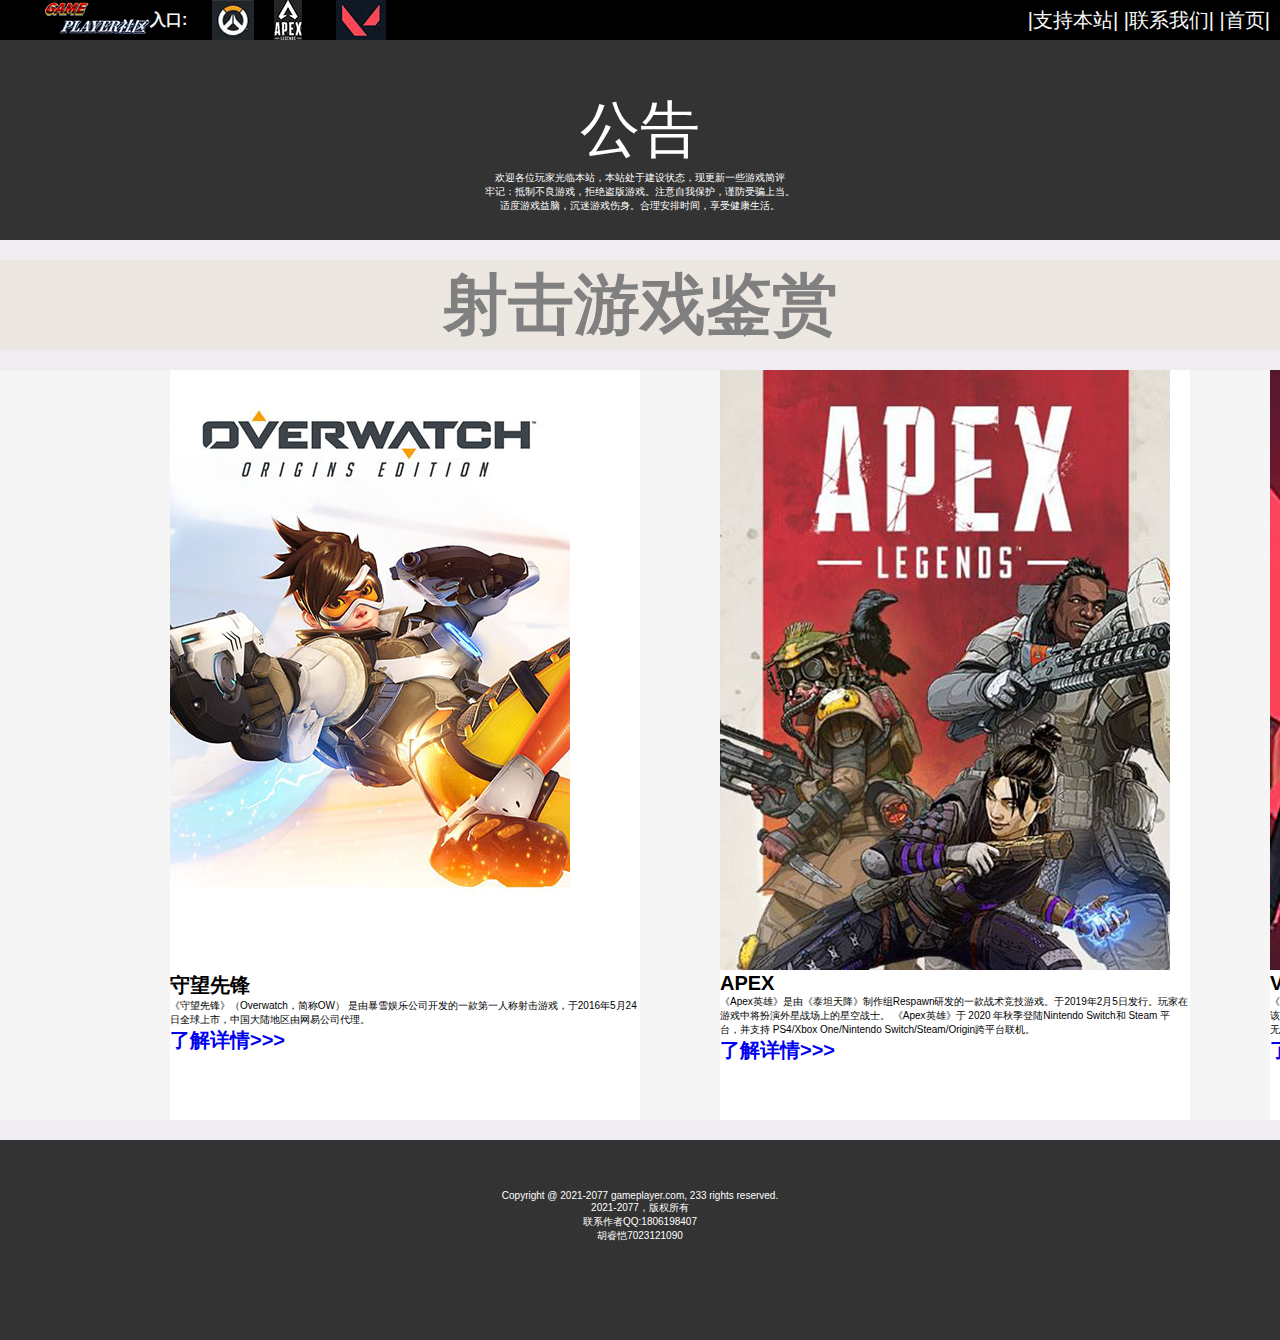
<file: index.html>
<!DOCTYPE html>
<html lang="zh_CN">

<head>
    <meta charset="UTF-8">
    <meta http-equiv="X-UA-Compatible" content="IE=edge">
    <meta name="viewport" content="width=device-width, initial-scale=1.0">
    <title>gameplayer</title>
    <link rel="stylesheet" href="css/style.css">
</head>

<body>
    <div class="nav">
        <div class="box1"><img src="images/logo.png"></div>
        <ul class="box2">
            <li>
                <h4>入口:</h4>
            </li>
            <li><span><a href="html/ow.html" target="_blank"><img src="images/ow.jpg"></a></span></li>
            <li><span><a href="html/apex.html" target="_blank"><img src="images/apex.jpg"></a></span></li>
            <li><span><a href="html/wa.html" target="_blank"><img src="images/wa.jpg"></a></span></li>
        </ul>
        <div class="support">
            <a href="html/support.html">|支持本站|</a>
            <a href="html/contact.html">|联系我们|</a>
            <a href="index.html">|首页|</a>
        </div>
    </div>
    <div class="board">
        <h1>公告</h1>
        <p>欢迎各位玩家光临本站，本站处于建设状态，现更新一些游戏简评</p>
        <p>牢记：抵制不良游戏，拒绝盗版游戏。注意自我保护，谨防受骗上当。<br>适度游戏益脑，沉迷游戏伤身。合理安排时间，享受健康生活。</p>
    </div>
    <div class="characteristic">
        <h2>射击游戏鉴赏</h2>
    </div>
    <div>
        <ul class="box3">
            <li><img src="images/owtu.jpg">
                <h1>守望先锋</h1>
                <p>《守望先锋》（Overwatch，简称OW） 是由暴雪娱乐公司开发的一款第一人称射击游戏，于2016年5月24日全球上市，中国大陆地区由网易公司代理。</p>
                <p>
                    <a href="html/ow.html" target="_blank">
                        <h1>了解详情>>></h1>
                    </a>
                </p>
            </li>
            <li><img src="images/apextu.jpg">
                <h1>APEX</h1>
                <p>《Apex英雄》是由《泰坦天降》制作组Respawn研发的一款战术竞技游戏。于2019年2月5日发行。玩家在游戏中将扮演外星战场上的星空战士。 《Apex英雄》于 2020 年秋季登陆Nintendo Switch和 Steam 平台，并支持 PS4/Xbox One/Nintendo Switch/Steam/Origin跨平台联机。</p>
                <p>
                    <a href="html/apex.html" target="_blank">
                        <h1>了解详情>>></h1>
                    </a>
                </p>
            </li>
            <li><img src="images/watu.jpg">
                <h1>VALORANT</h1>
                <p>《无畏契约（VALORANT）》是一款由拳头游戏（Riot Games）开发并且免费的多人第一人称射击游戏。 该游戏于2019年10月首次发布，代号为《Project A》，于2020年4月7日发布封闭测试版。2020年6月2日无畏契约（VALORANT）开启公测。</p>
                <p>
                    <a href="html/wa.html" target="_blank">
                        <h1>了解详情>>></h1>
                    </a>
                </p>
            </li>
        </ul>
    </div>

    <footer>
        <div id="footer">
            <p>Copyright @ 2021-2077 gameplayer.com, 233 rights reserved.</p>
            <p>2021-2077，版权所有</p>
            <p>联系作者QQ:1806198407</p>
            <p>胡睿恺7023121090</p>
        </div>
    </footer>

</body>

</html>
</file>
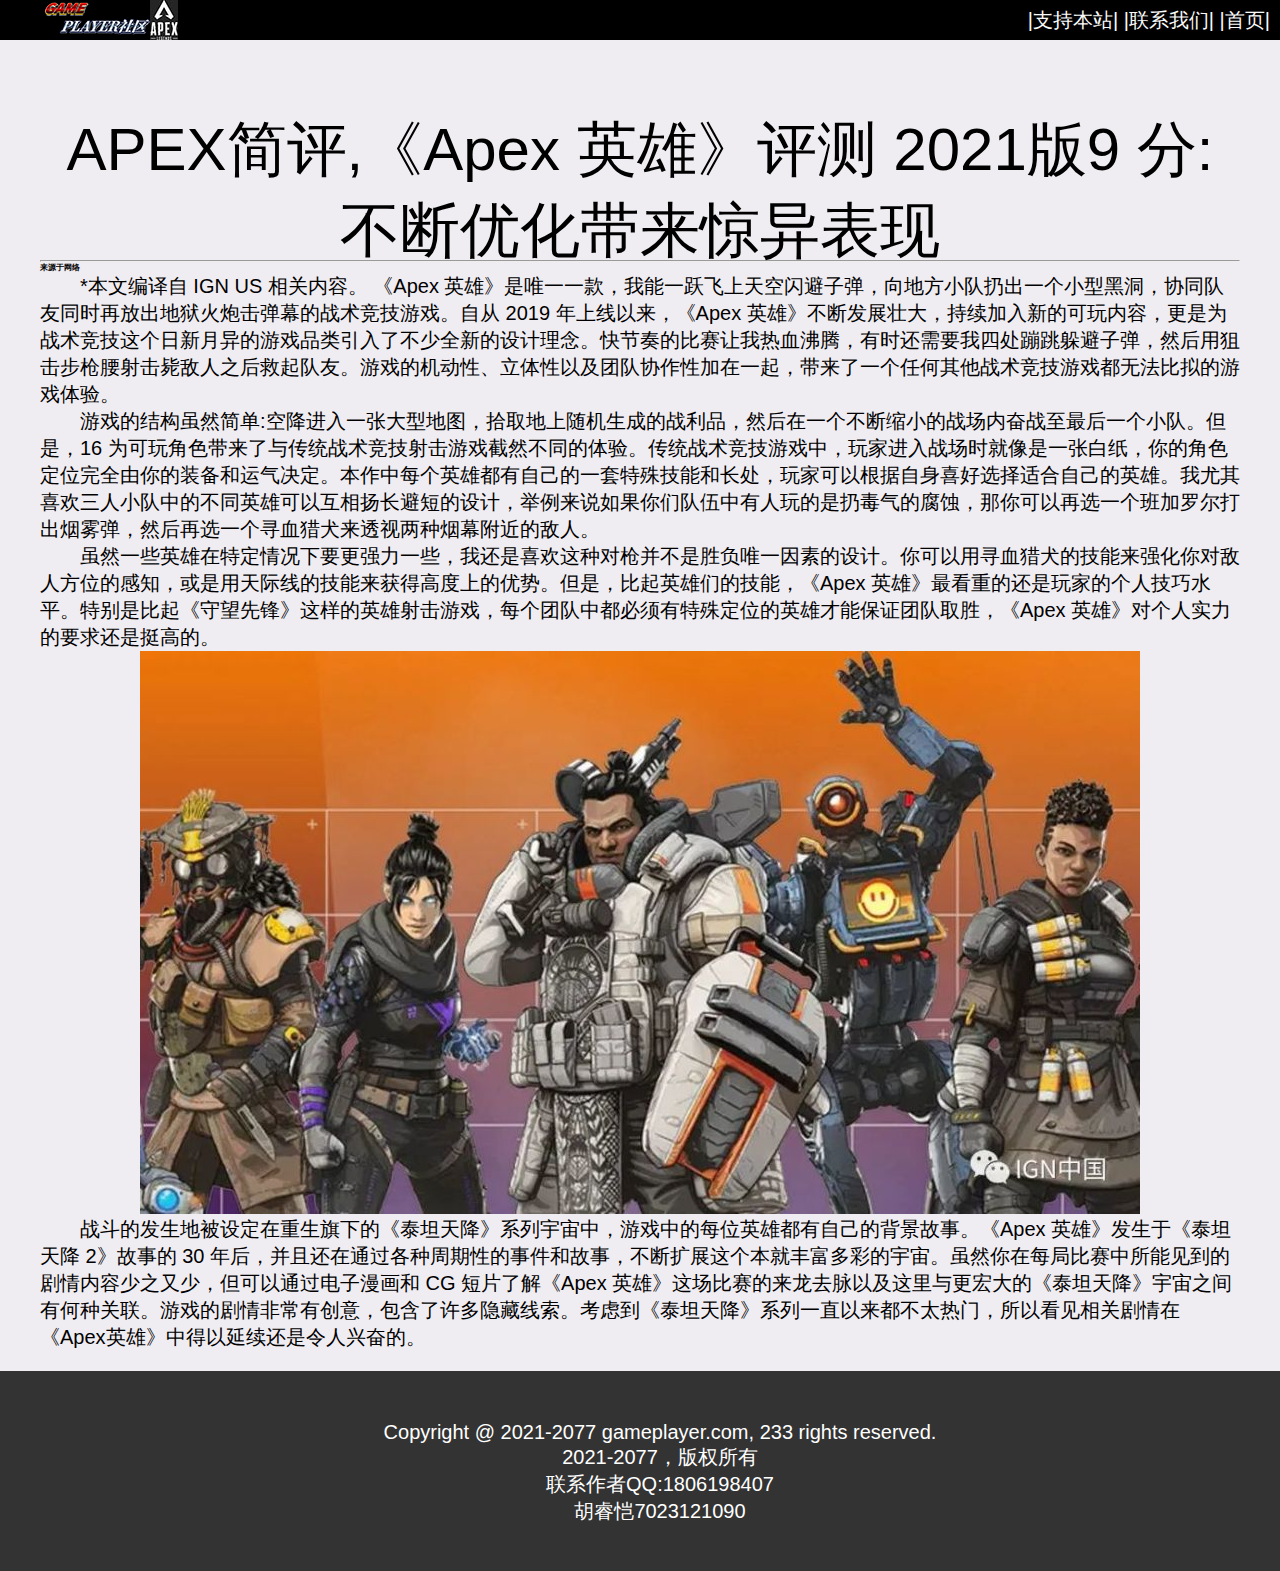
<file: html/apex.html>
<!DOCTYPE html>
<html lang="zh_CN">

<head>
    <meta charset="UTF-8">
    <meta http-equiv="X-UA-Compatible" content="IE=edge">
    <meta name="viewport" content="width=device-width, initial-scale=1.0">
    <title>apex</title>
    <link rel="stylesheet" href="../css/apex.css">
</head>

<body>
    <div class="nav">
        <div class="box1"><img src="../images/logo.png"></div>
        <ul class="box2">
            <li><span><img src="../images/apex.jpg"></span></li>
        </ul>
        <div class="support">
            <a href="support.html">|支持本站|</a>
            <a href="contact.html">|联系我们|</a>
            <a href="../index.html">|首页|</a>
        </div>
    </div>
    <div>
        <div class="article">
            <h1 class="comment">APEX简评,《Apex 英雄》评测 2021版9 分:不断优化带来惊异表现</h1>
            <hr>
            <h5>来源于网络</h5>
            <p>*本文编译自 IGN US 相关内容。 《Apex 英雄》是唯一一款，我能一跃飞上天空闪避子弹，向地方小队扔出一个小型黑洞，协同队友同时再放出地狱火炮击弹幕的战术竞技游戏。自从 2019 年上线以来，《Apex 英雄》不断发展壮大，持续加入新的可玩内容，更是为战术竞技这个日新月异的游戏品类引入了不少全新的设计理念。快节奏的比赛让我热血沸腾，有时还需要我四处蹦跳躲避子弹，然后用狙击步枪腰射击毙敌人之后救起队友。游戏的机动性、立体性以及团队协作性加在一起，带来了一个任何其他战术竞技游戏都无法比拟的游戏体验。</p>
            <p>游戏的结构虽然简单:空降进入一张大型地图，拾取地上随机生成的战利品，然后在一个不断缩小的战场内奋战至最后一个小队。但是，16 为可玩角色带来了与传统战术竞技射击游戏截然不同的体验。传统战术竞技游戏中，玩家进入战场时就像是一张白纸，你的角色定位完全由你的装备和运气决定。本作中每个英雄都有自己的一套特殊技能和长处，玩家可以根据自身喜好选择适合自己的英雄。我尤其喜欢三人小队中的不同英雄可以互相扬长避短的设计，举例来说如果你们队伍中有人玩的是扔毒气的腐蚀，那你可以再选一个班加罗尔打出烟雾弹，然后再选一个寻血猎犬来透视两种烟幕附近的敌人。</p>
            <p>虽然一些英雄在特定情况下要更强力一些，我还是喜欢这种对枪并不是胜负唯一因素的设计。你可以用寻血猎犬的技能来强化你对敌人方位的感知，或是用天际线的技能来获得高度上的优势。但是，比起英雄们的技能，《Apex 英雄》最看重的还是玩家的个人技巧水平。特别是比起《守望先锋》这样的英雄射击游戏，每个团队中都必须有特殊定位的英雄才能保证团队取胜，《Apex 英雄》对个人实力的要求还是挺高的。</p>
            <center><img src="../images/1000.jpg"></center>
            <p>战斗的发生地被设定在重生旗下的《泰坦天降》系列宇宙中，游戏中的每位英雄都有自己的背景故事。《Apex 英雄》发生于《泰坦天降 2》故事的 30 年后，并且还在通过各种周期性的事件和故事，不断扩展这个本就丰富多彩的宇宙。虽然你在每局比赛中所能见到的剧情内容少之又少，但可以通过电子漫画和 CG 短片了解《Apex 英雄》这场比赛的来龙去脉以及这里与更宏大的《泰坦天降》宇宙之间有何种关联。游戏的剧情非常有创意，包含了许多隐藏线索。考虑到《泰坦天降》系列一直以来都不太热门，所以看见相关剧情在《Apex英雄》中得以延续还是令人兴奋的。
            </p>
        </div>
    </div>
    <footer>
        <div id="footer">
            <p>Copyright @ 2021-2077 gameplayer.com, 233 rights reserved.</p>
            <p>2021-2077，版权所有</p>
            <p>联系作者QQ:1806198407</p>
            <p>胡睿恺7023121090</p>
        </div>
    </footer>
</body>

</html>
</file>
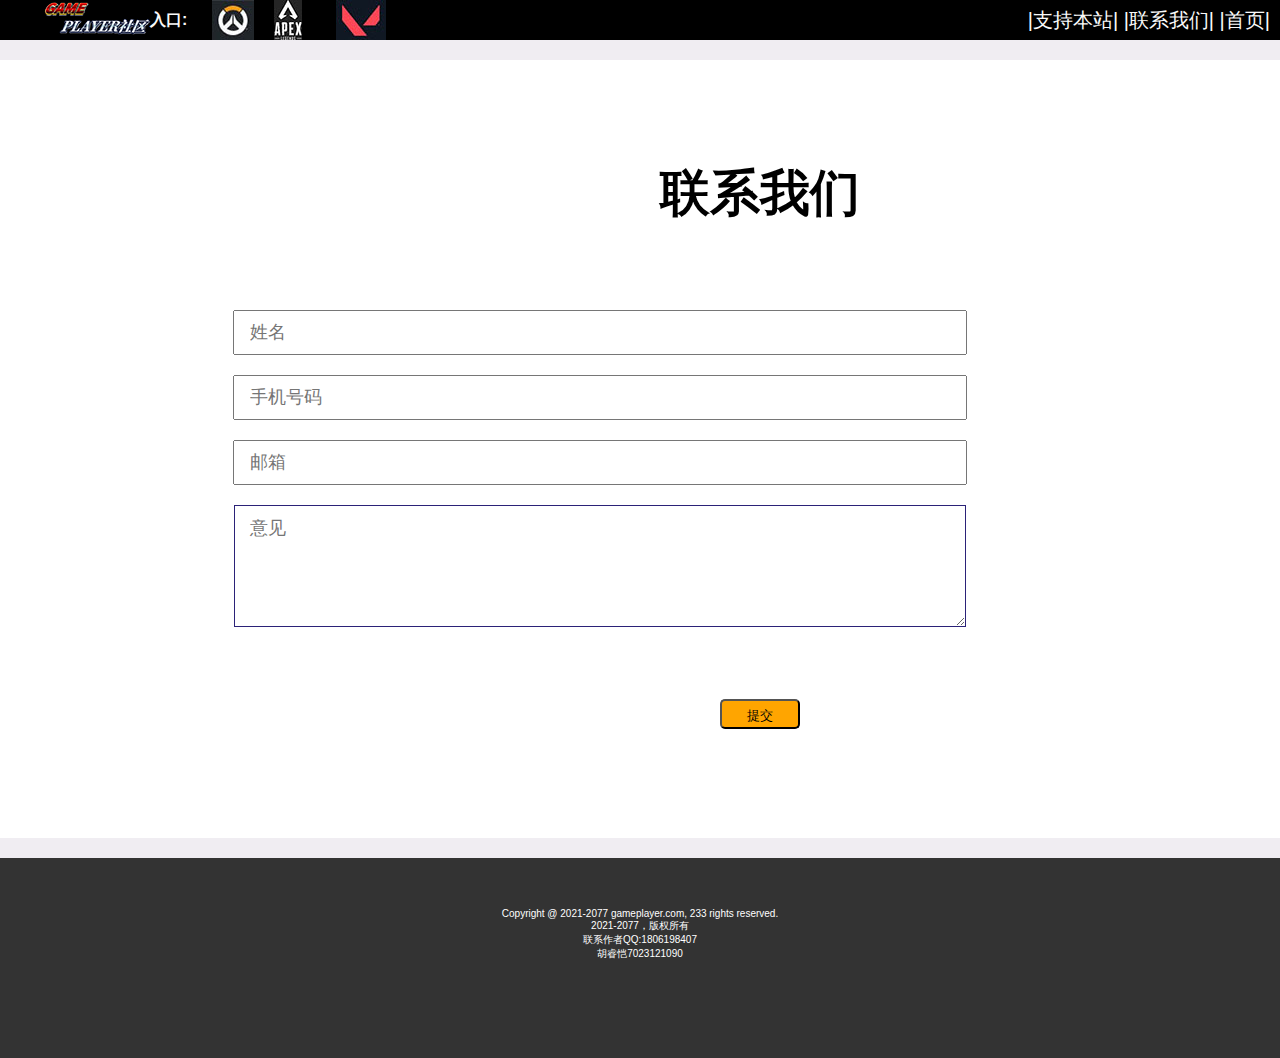
<file: html/contact.html>
<!DOCTYPE html>
<html lang="zh_CN">

<head>
    <meta charset="UTF-8">
    <meta http-equiv="X-UA-Compatible" content="IE=edge">
    <meta name="viewport" content="width=device-width, initial-scale=1.0">
    <title>contact</title>
    <link rel="stylesheet" href="../css/contact.css">
</head>

<body>
    <div class="nav">
        <div class="box1"><img src="../images/logo.png"></div>
        <ul class="box2">
            <li>
                <h4>入口:</h4>
            </li>
            <li><span><a href="ow.html" target="_blank"><img src="../images/ow.jpg"></a></span></li>
            <li><span><a href="apex.html" target="_blank"><img src="../images/apex.jpg"></a></span></li>
            <li><span><a href="wa.html" target="_blank"><img src="../images/wa.jpg"></a></span></li>
        </ul>
        <div class="support">
            <a href="support.html">|支持本站|</a>
            <a href="contact.html">|联系我们|</a>
            <a href="../index.html">|首页|</a>
        </div>
    </div>
    <div class="top">
        <div class="title">
            <h1>联系我们</h1>
        </div>
        <div class="input">
            <input type="text" class="email" placeholder="姓名" name="information">
            <input type="text" class="email" placeholder="手机号码" name="information">
            <input type="text" class="email" placeholder="邮箱" name="information">
            <textarea class="massage" placeholder="意见" rows="5" id="comment" name="massage"></textarea>
        </div>
        <div class="sent">
            <input type="submit" value="提交">
        </div>

    </div>
    <footer>
        <div id="footer">
            <p>Copyright @ 2021-2077 gameplayer.com, 233 rights reserved.</p>
            <p>2021-2077，版权所有</p>
            <p>联系作者QQ:1806198407</p>
            <p>胡睿恺7023121090</p>
        </div>
    </footer>
</body>

</html>
</file>
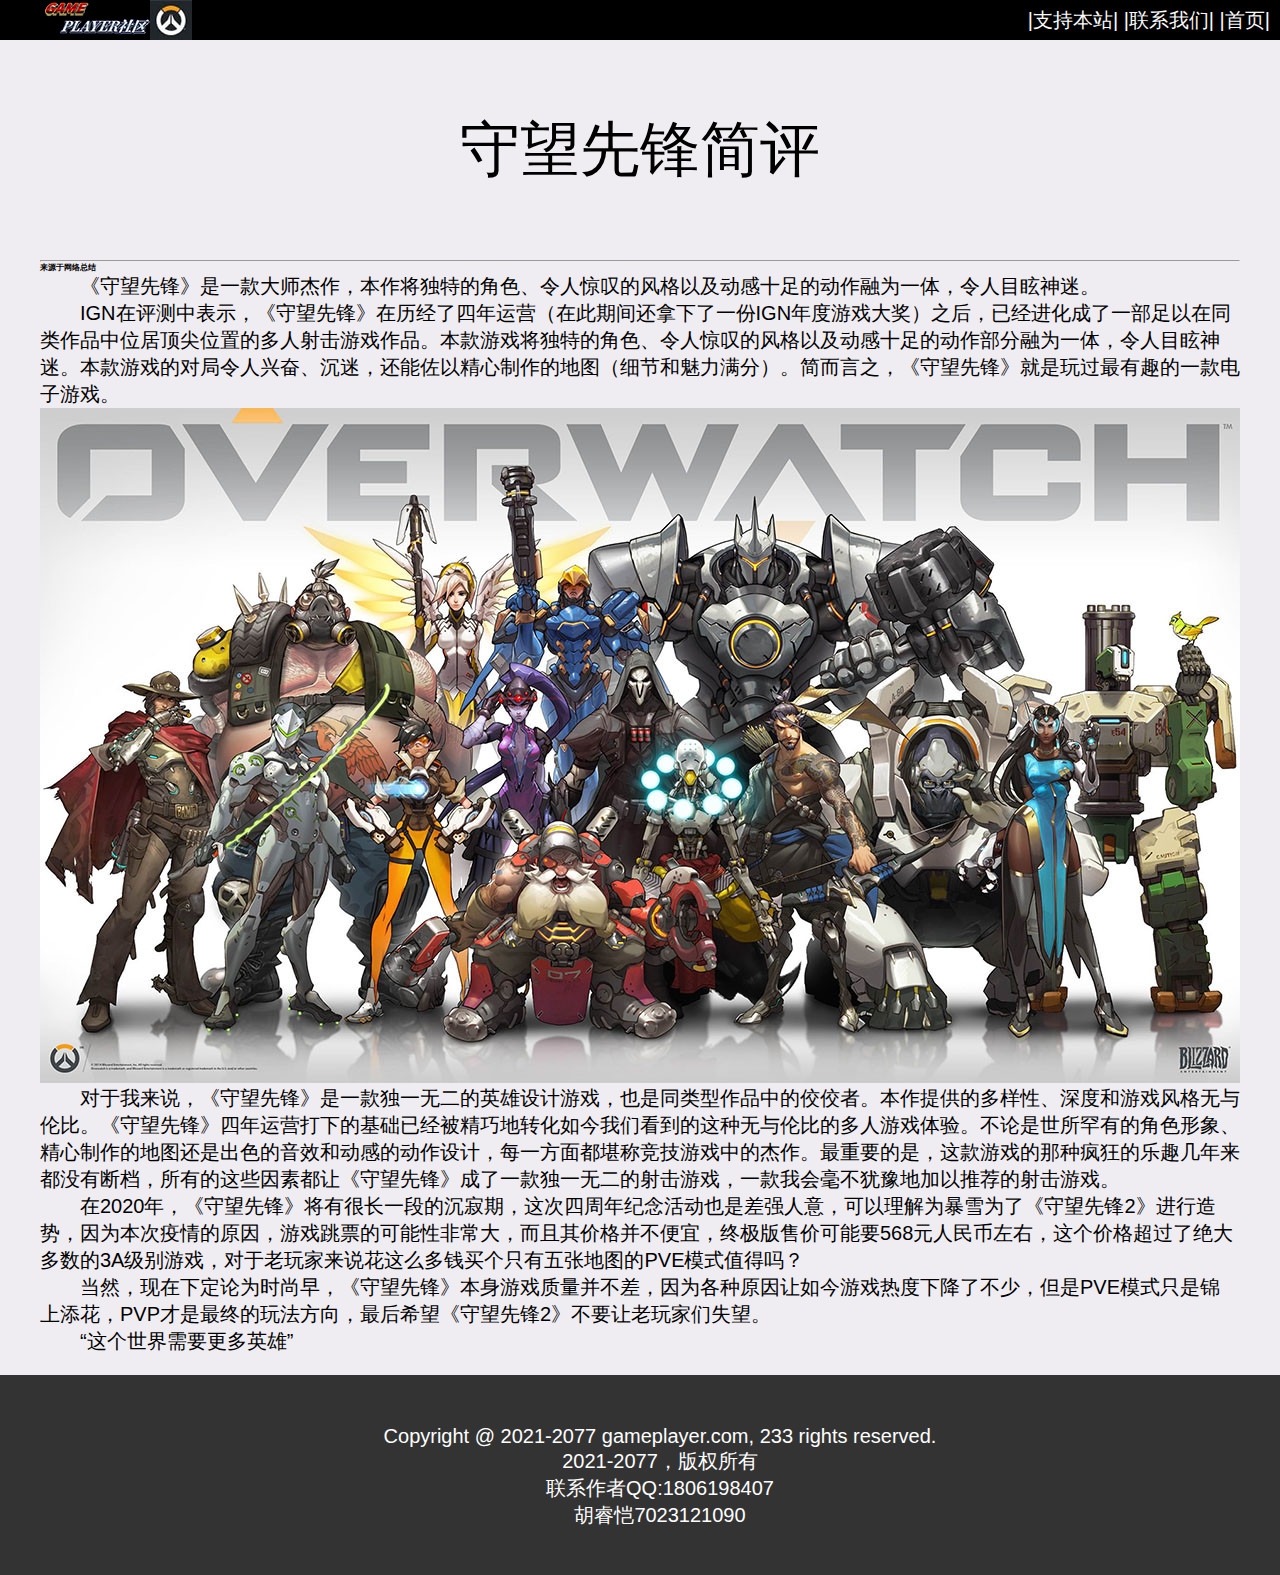
<file: html/ow.html>
<!DOCTYPE html>
<html lang="zh_CN">

<head>
    <meta charset="UTF-8">
    <meta http-equiv="X-UA-Compatible" content="IE=edge">
    <meta name="viewport" content="width=device-width, initial-scale=1.0">
    <title>overwatch</title>
    <link rel="stylesheet" href="../css/ow.css">
</head>

<body>
    <div class="nav">
        <div class="box1"><img src="../images/logo.png"></div>
        <ul class="box2">
            <li><span><img src="../images/ow.jpg"></span></li>
        </ul>
        <div class="support">
            <a href="support.html">|支持本站|</a>
            <a href="contact.html">|联系我们|</a>
            <a href="../index.html">|首页|</a>
        </div>
    </div>
    <div class="article">
        <h1 class="comment">守望先锋简评</h1>
        <hr>
        <h5>来源于网络总结</h5>

        <p>《守望先锋》是一款大师杰作，本作将独特的角色、令人惊叹的风格以及动感十足的动作融为一体，令人目眩神迷。</p>
        <p>IGN在评测中表示，《守望先锋》在历经了四年运营（在此期间还拿下了一份IGN年度游戏大奖）之后，已经进化成了一部足以在同类作品中位居顶尖位置的多人射击游戏作品。本款游戏将独特的角色、令人惊叹的风格以及动感十足的动作部分融为一体，令人目眩神迷。本款游戏的对局令人兴奋、沉迷，还能佐以精心制作的地图（细节和魅力满分）。简而言之，《守望先锋》就是玩过最有趣的一款电子游戏。
        </p>
        <center><img src="../images/owjpg.jpg"></center>
        <p>对于我来说，《守望先锋》是一款独一无二的英雄设计游戏，也是同类型作品中的佼佼者。本作提供的多样性、深度和游戏风格无与伦比。《守望先锋》四年运营打下的基础已经被精巧地转化如今我们看到的这种无与伦比的多人游戏体验。不论是世所罕有的角色形象、精心制作的地图还是出色的音效和动感的动作设计，每一方面都堪称竞技游戏中的杰作。最重要的是，这款游戏的那种疯狂的乐趣几年来都没有断档，所有的这些因素都让《守望先锋》成了一款独一无二的射击游戏，一款我会毫不犹豫地加以推荐的射击游戏。</p>
        <p>在2020年，《守望先锋》将有很长一段的沉寂期，这次四周年纪念活动也是差强人意，可以理解为暴雪为了《守望先锋2》进行造势，因为本次疫情的原因，游戏跳票的可能性非常大，而且其价格并不便宜，终极版售价可能要568元人民币左右，这个价格超过了绝大多数的3A级别游戏，对于老玩家来说花这么多钱买个只有五张地图的PVE模式值得吗？</p>

        <p>当然，现在下定论为时尚早，《守望先锋》本身游戏质量并不差，因为各种原因让如今游戏热度下降了不少，但是PVE模式只是锦上添花，PVP才是最终的玩法方向，最后希望《守望先锋2》不要让老玩家们失望。</p>

        <p>“这个世界需要更多英雄”</p>


    </div>
    <footer>
        <div id="footer">
            <p>Copyright @ 2021-2077 gameplayer.com, 233 rights reserved.</p>
            <p>2021-2077，版权所有</p>
            <p>联系作者QQ:1806198407</p>
            <p>胡睿恺7023121090</p>
        </div>
    </footer>
</body>

</html>
</file>
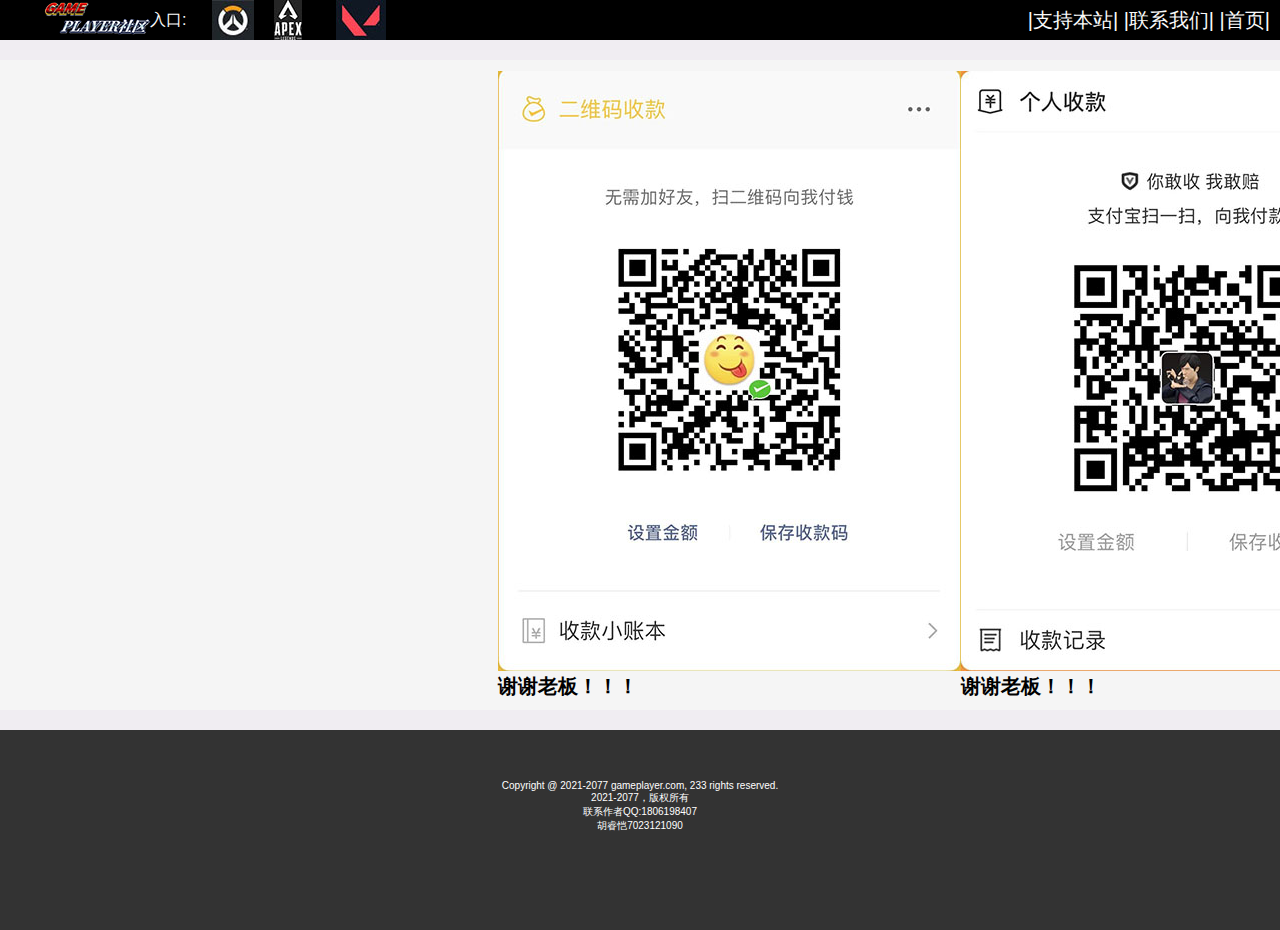
<file: html/support.html>
<!DOCTYPE html>
<html lang="zh_CN">

<head>
    <meta charset="UTF-8">
    <meta http-equiv="X-UA-Compatible" content="IE=edge">
    <meta name="viewport" content="width=device-width, initial-scale=1.0">
    <title>支持</title>
    <link rel="stylesheet" href="../css/style.css">
    <style>
        .thanks {
            width: 1910px;
            height: 650px;
            background-color: #f5f5f5;
            margin: 20px auto;
            display: flex;
            align-items: center;
            justify-content: center;
        }
    </style>
</head>
<div class="nav">
    <div class="box1"><img src="../images/logo.png"></div>
    <ul class="box2">
        <li>入口:</li>
        <li><span><a href="ow.html" target="_blank"><img src="../images/ow.jpg"></a></span></li>
        <li><span><a href="apex.html" target="_blank"><img src="../images/apex.jpg"></a></span></li>
        <li><span><a href="wa.html" target="_blank"><img src="../images/wa.jpg"></a></span></li>
    </ul>
    <div class="support">
        <a href="support.html">|支持本站|</a>
        <a href="contact.html">|联系我们|</a>
        <a href="../index.html">|首页|</a>
    </div>
</div>
<div>
    <ul class="thanks">
        <li><img src="../images/微信.jpg">
            <h1>谢谢老板！！！</h1>
        </li>
        <li><img src="../images/支付宝.jpg">
            <h1>谢谢老板！！！</h1>
        </li>
    </ul>
</div>
<footer>
    <div id="footer">
        <p>Copyright @ 2021-2077 gameplayer.com, 233 rights reserved.</p>
        <p>2021-2077，版权所有</p>
        <p>联系作者QQ:1806198407</p>
        <p>胡睿恺7023121090</p>
    </div>
</footer>


<body>

</body>

</html>
</file>
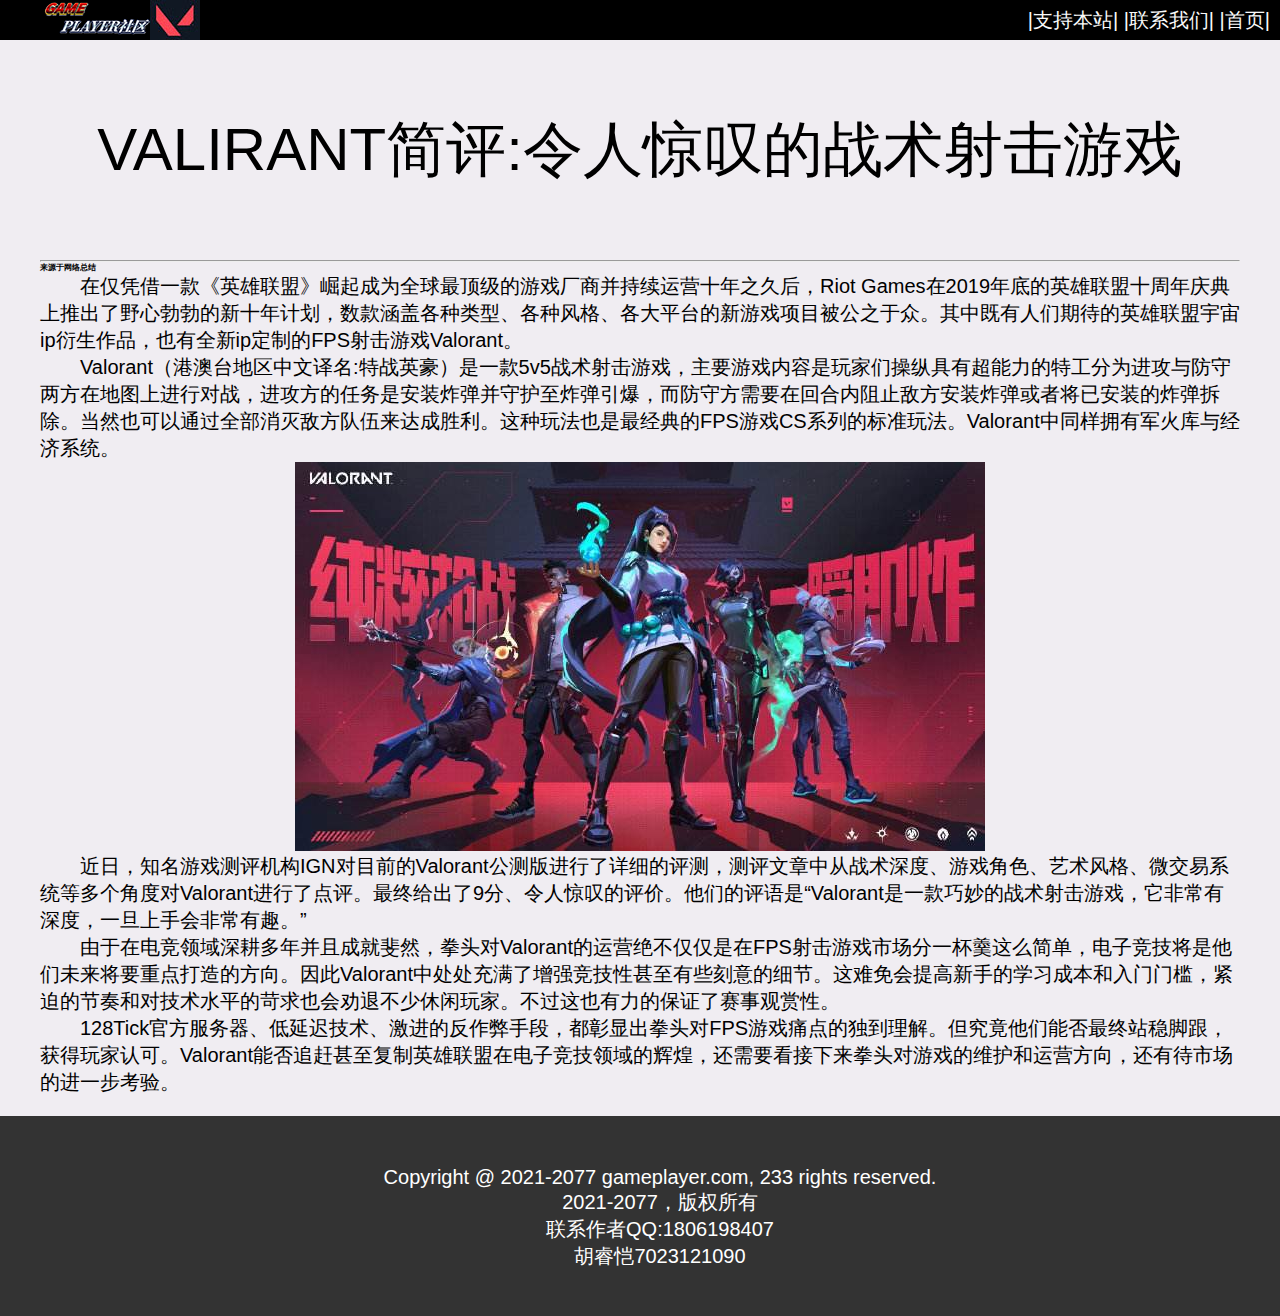
<file: html/wa.html>
<!DOCTYPE html>
<html lang="zh_CN">

<head>
    <meta charset="UTF-8">
    <meta http-equiv="X-UA-Compatible" content="IE=edge">
    <meta name="viewport" content="width=device-width, initial-scale=1.0">
    <title>valorant</title>
    <link rel="stylesheet" href="../css/wa.css">

</head>

<body>
    <div class="nav">
        <div class="box1"><img src="../images/logo.png"></div>
        <ul class="box2">
            <li><span><img src="../images/wa.jpg"></span></li>
        </ul>
        <div class="support">
            <a href="support.html">|支持本站|</a>
            <a href="contact.html">|联系我们|</a>
            <a href="../index.html">|首页|</a>
        </div>
    </div>
    <div class="article">
        <h1 class="comment">VALIRANT简评:令人惊叹的战术射击游戏</h1>
        <hr>
        <h5>来源于网络总结</h5>
        <p>在仅凭借一款《英雄联盟》崛起成为全球最顶级的游戏厂商并持续运营十年之久后，Riot Games在2019年底的英雄联盟十周年庆典上推出了野心勃勃的新十年计划，数款涵盖各种类型、各种风格、各大平台的新游戏项目被公之于众。其中既有人们期待的英雄联盟宇宙ip衍生作品，也有全新ip定制的FPS射击游戏Valorant。</p>
        <p>Valorant（港澳台地区中文译名:特战英豪）是一款5v5战术射击游戏，主要游戏内容是玩家们操纵具有超能力的特工分为进攻与防守两方在地图上进行对战，进攻方的任务是安装炸弹并守护至炸弹引爆，而防守方需要在回合内阻止敌方安装炸弹或者将已安装的炸弹拆除。当然也可以通过全部消灭敌方队伍来达成胜利。这种玩法也是最经典的FPS游戏CS系列的标准玩法。Valorant中同样拥有军火库与经济系统。</p>
        <center><img src="../images/valorant.jpg"></center>
        <p>近日，知名游戏测评机构IGN对目前的Valorant公测版进行了详细的评测，测评文章中从战术深度、游戏角色、艺术风格、微交易系统等多个角度对Valorant进行了点评。最终给出了9分、令人惊叹的评价。他们的评语是“Valorant是一款巧妙的战术射击游戏，它非常有深度，一旦上手会非常有趣。”</p>
        <p>由于在电竞领域深耕多年并且成就斐然，拳头对Valorant的运营绝不仅仅是在FPS射击游戏市场分一杯羹这么简单，电子竞技将是他们未来将要重点打造的方向。因此Valorant中处处充满了增强竞技性甚至有些刻意的细节。这难免会提高新手的学习成本和入门门槛，紧迫的节奏和对技术水平的苛求也会劝退不少休闲玩家。不过这也有力的保证了赛事观赏性。</p>
        <p>128Tick官方服务器、低延迟技术、激进的反作弊手段，都彰显出拳头对FPS游戏痛点的独到理解。但究竟他们能否最终站稳脚跟，获得玩家认可。Valorant能否追赶甚至复制英雄联盟在电子竞技领域的辉煌，还需要看接下来拳头对游戏的维护和运营方向，还有待市场的进一步考验。</p>
    </div>
    <footer>
        <div id="footer">
            <p>Copyright @ 2021-2077 gameplayer.com, 233 rights reserved.</p>
            <p>2021-2077，版权所有</p>
            <p>联系作者QQ:1806198407</p>
            <p>胡睿恺7023121090</p>
        </div>
    </footer>
</body>

</html>
</file>
<file: css/style.css>
* {
    margin: 0;
    padding: 0;
}

li {
    list-style: none;
}

a {
    text-decoration: none;
}

body {
    fill: #333;
    padding: 0;
    margin: 0;
    width: 100%;
    height: 100%;
    display: block;
    background-color: #f0edf2;
    max-width: 100%;
    font: normal normal normal 10px "microsoft yahei", Arial, sans-serif;
}

.nav {
    width: 1368px;
    height: 40px;
    width: 100%;
    padding: 0 40px;
    background-color: black;
    margin: 0 auto;
}

.box1 {
    width: 60px;
    height: 40px;
    float: left;
    margin-right: 30px;
}

.box2 {
    width: 407px;
    height: 40px;
    float: left;
    display: flex;
    border-radius: 5px;
}

.box2 li {
    width: 42px;
    height: 40px;
    margin-left: 20px;
    float: left;
    font-size: 16px;
    color: #f9f9f9;
    line-height: 40px;
}

.support a:hover {
    background-color: orange;
    color: #fff;
}

.support {
    height: 40px;
    margin: 0 50px;
    float: right;
    font-size: 20px;
    color: #f9f9f9;
    line-height: 40px;
    text-decoration: none;
}

.support a {
    text-decoration: none;
    color: #f9f9f9;
}

.board {
    text-align: center;
    vertical-align: middle;
    height: 150px;
    padding-top: 50px;
    color: #FFF;
    background-color: #333;
}

.board h1 {
    font-size: 60px;
    font-weight: 400;
}

.characteristic {
    height: 90px;
    width: 100%;
    height: 100%;
    font: normal 400 44px "microsoft yahei", "Helvetica Neue", Helvetica, Roboto, Arial, sans-serif;
    color: inherit;
    text-align: center;
    margin-top: 20px;
    background-color: #ece8e1;
    color: grey;
}

.box3 {
    width: 1910px;
    height: 750px;
    background-color: #f5f5f5;
    margin: 20px auto;
    display: flex;
    align-items: center;
    justify-content: center;
}

.box3 li {
    width: 470px;
    height: 750px;
    margin: 14px 40px;
    background-color: #ffffff;
    float: left;
    font-weight: 400;
}

#footer {
    text-align: center;
    vertical-align: middle;
    height: 150px;
    padding-top: 50px;
    color: #FFF;
    background-color: #333;
}
</file>
<file: css/apex.css>
* {
    margin: 0;
    padding: 0;
}

li {
    list-style: none;
}

a {
    text-decoration: none;
}

body {
    fill: #333;
    padding: 0;
    margin: 0;
    width: 100%;
    height: 100%;
    display: block;
    background-color: #f0edf2;
    max-width: 100%;
    font: normal normal normal 10px "microsoft yahei", Arial, sans-serif;
}

.nav {
    width: 1368px;
    height: 40px;
    width: 100%;
    padding: 0 40px;
    background-color: black;
    margin: 0 auto;
}

.box1 {
    width: 60px;
    height: 40px;
    float: left;
    margin-right: 30px;
}

.box2 {
    width: 407px;
    height: 40px;
    float: left;
}

.box2 li {
    width: 42px;
    height: 40px;
    margin-left: 20px;
    float: left;
    font-size: 16px;
    color: #f9f9f9;
    line-height: 40px;
}

.support {
    height: 40px;
    margin: 0 50px;
    float: right;
    font-size: 20px;
    color: #f9f9f9;
    line-height: 40px;
    text-decoration: none;
}

.support a {
    text-decoration: none;
    color: #f9f9f9;
}

#footer {
    text-align: center;
    vertical-align: middle;
    height: 150px;
    padding-top: 50px;
    color: #FFF;
    background-color: #333;
}

.comment {
    height: 150px;
    padding-top: 50px;
    font-size: 60px;
    font-weight: 400;
    text-align: center;
}

p {
    font-size: 20px;
    font-weight: 400;
    text-indent: 2em;
}

.article {
    width: 1200px;
    margin: 20px auto;
}

.support a:hover {
    background-color: orange;
    color: #fff;
}
</file>
<file: css/contact.css>
* {
    margin: 0;
    padding: 0;
}

li {
    list-style: none;
}

a {
    text-decoration: none;
}

body {
    fill: #333;
    padding: 0;
    margin: 0;
    width: 100%;
    height: 100%;
    display: block;
    background-color: #f0edf2;
    max-width: 100%;
    font: normal normal normal 10px "microsoft yahei", Arial, sans-serif;
}

.nav {
    width: 1368px;
    height: 40px;
    width: 100%;
    padding: 0 40px;
    background-color: black;
    margin: 0 auto;
}

.box1 {
    width: 60px;
    height: 40px;
    float: left;
    margin-right: 30px;
}

.box2 {
    width: 407px;
    height: 40px;
    float: left;
    display: flex;
    border-radius: 5px;
}

.box2 li {
    width: 42px;
    height: 40px;
    margin-left: 20px;
    float: left;
    font-size: 16px;
    color: #f9f9f9;
    line-height: 40px;
}

.support a:hover {
    background-color: orange;
    color: #fff;
}

.support {
    height: 40px;
    margin: 0 50px;
    float: right;
    font-size: 20px;
    color: #f9f9f9;
    line-height: 40px;
    text-decoration: none;
}

.support a {
    text-decoration: none;
    color: #f9f9f9;
}

#footer {
    text-align: center;
    vertical-align: middle;
    height: 150px;
    padding-top: 50px;
    color: #FFF;
    background-color: #333;
}

.top {
    margin: 20px auto;
    top: 80px;
    width: 1519.2px;
    height: 778px;
    background-color: #fff;
}

.title {
    font-size: 25px;
    position: relative;
    top: 100px;
    width: 1519.2px;
    height: 300px;
    text-align: center;
}

.input {
    width: 1200px;
    position: relative;
    bottom: 50px;
    text-align: center;
}

.email {
    width: 700px;
    font-size: 18px;
    color: #393838;
    margin-bottom: 20px;
    padding: 10px 15px;
}

.massage {
    width: 700px;
    height: 100px;
    font-size: 18px;
    color: #393838;
    margin-bottom: 20px;
    padding: 10px 15px;
    border: 1px solid #2b2278;
}

.sent {
    text-align: center;
}

input[type=submit] {
    width: 80px;
    height: 30px;
    line-height: 30px;
    background-color: orange;
    border-radius: 5px;
}
</file>
<file: css/ow.css>
* {
    margin: 0;
    padding: 0;
}

li {
    list-style: none;
}

a {
    text-decoration: none;
}

body {
    fill: #333;
    padding: 0;
    margin: 0;
    width: 100%;
    height: 100%;
    display: block;
    background-color: #f0edf2;
    max-width: 100%;
    font: normal normal normal 10px "microsoft yahei", Arial, sans-serif;
}

.nav {
    width: 1368px;
    height: 40px;
    width: 100%;
    padding: 0 40px;
    background-color: black;
    margin: 0 auto;
}

.box1 {
    width: 60px;
    height: 40px;
    float: left;
    margin-right: 30px;
}

.box2 {
    width: 407px;
    height: 40px;
    float: left;
}

.box2 li {
    width: 42px;
    height: 40px;
    margin-left: 20px;
    float: left;
    font-size: 16px;
    color: #f9f9f9;
    line-height: 40px;
}

.support {
    height: 40px;
    margin: 0 50px;
    float: right;
    font-size: 20px;
    color: #f9f9f9;
    line-height: 40px;
    text-decoration: none;
}

.support a {
    text-decoration: none;
    color: #f9f9f9;
}

#footer {
    text-align: center;
    vertical-align: middle;
    height: 150px;
    padding-top: 50px;
    color: #FFF;
    background-color: #333;
}

.comment {
    height: 150px;
    padding-top: 50px;
    font-size: 60px;
    font-weight: 400;
    text-align: center;
}

p {
    font-size: 20px;
    font-weight: 400;
    text-indent: 2em;
}

.article {
    width: 1200px;
    margin: 20px auto;
}

.support a:hover {
    background-color: orange;
    color: #fff;
}
</file>
<file: css/wa.css>
* {
    margin: 0;
    padding: 0;
}

li {
    list-style: none;
}

a {
    text-decoration: none;
}

body {
    fill: #333;
    padding: 0;
    margin: 0;
    width: 100%;
    height: 100%;
    display: block;
    background-color: #f0edf2;
    max-width: 100%;
    font: normal normal normal 10px "microsoft yahei", Arial, sans-serif;
}

.nav {
    width: 1368px;
    height: 40px;
    width: 100%;
    padding: 0 40px;
    background-color: black;
    margin: 0 auto;
}

.box1 {
    width: 60px;
    height: 40px;
    float: left;
    margin-right: 30px;
}

.box2 {
    width: 407px;
    height: 40px;
    float: left;
}

.box2 li {
    width: 42px;
    height: 40px;
    margin-left: 20px;
    float: left;
    font-size: 16px;
    color: #f9f9f9;
    line-height: 40px;
}

.support {
    height: 40px;
    margin: 0 50px;
    float: right;
    font-size: 20px;
    color: #f9f9f9;
    line-height: 40px;
    text-decoration: none;
}

.support a {
    text-decoration: none;
    color: #f9f9f9;
}

#footer {
    text-align: center;
    vertical-align: middle;
    height: 150px;
    padding-top: 50px;
    color: #FFF;
    background-color: #333;
}

.comment {
    height: 150px;
    padding-top: 50px;
    font-size: 60px;
    font-weight: 400;
    text-align: center;
}

p {
    font-size: 20px;
    font-weight: 400;
    text-indent: 2em;
}

.article {
    width: 1200px;
    margin: 20px auto;
}

.support a:hover {
    background-color: orange;
    color: #fff;
}
</file>
